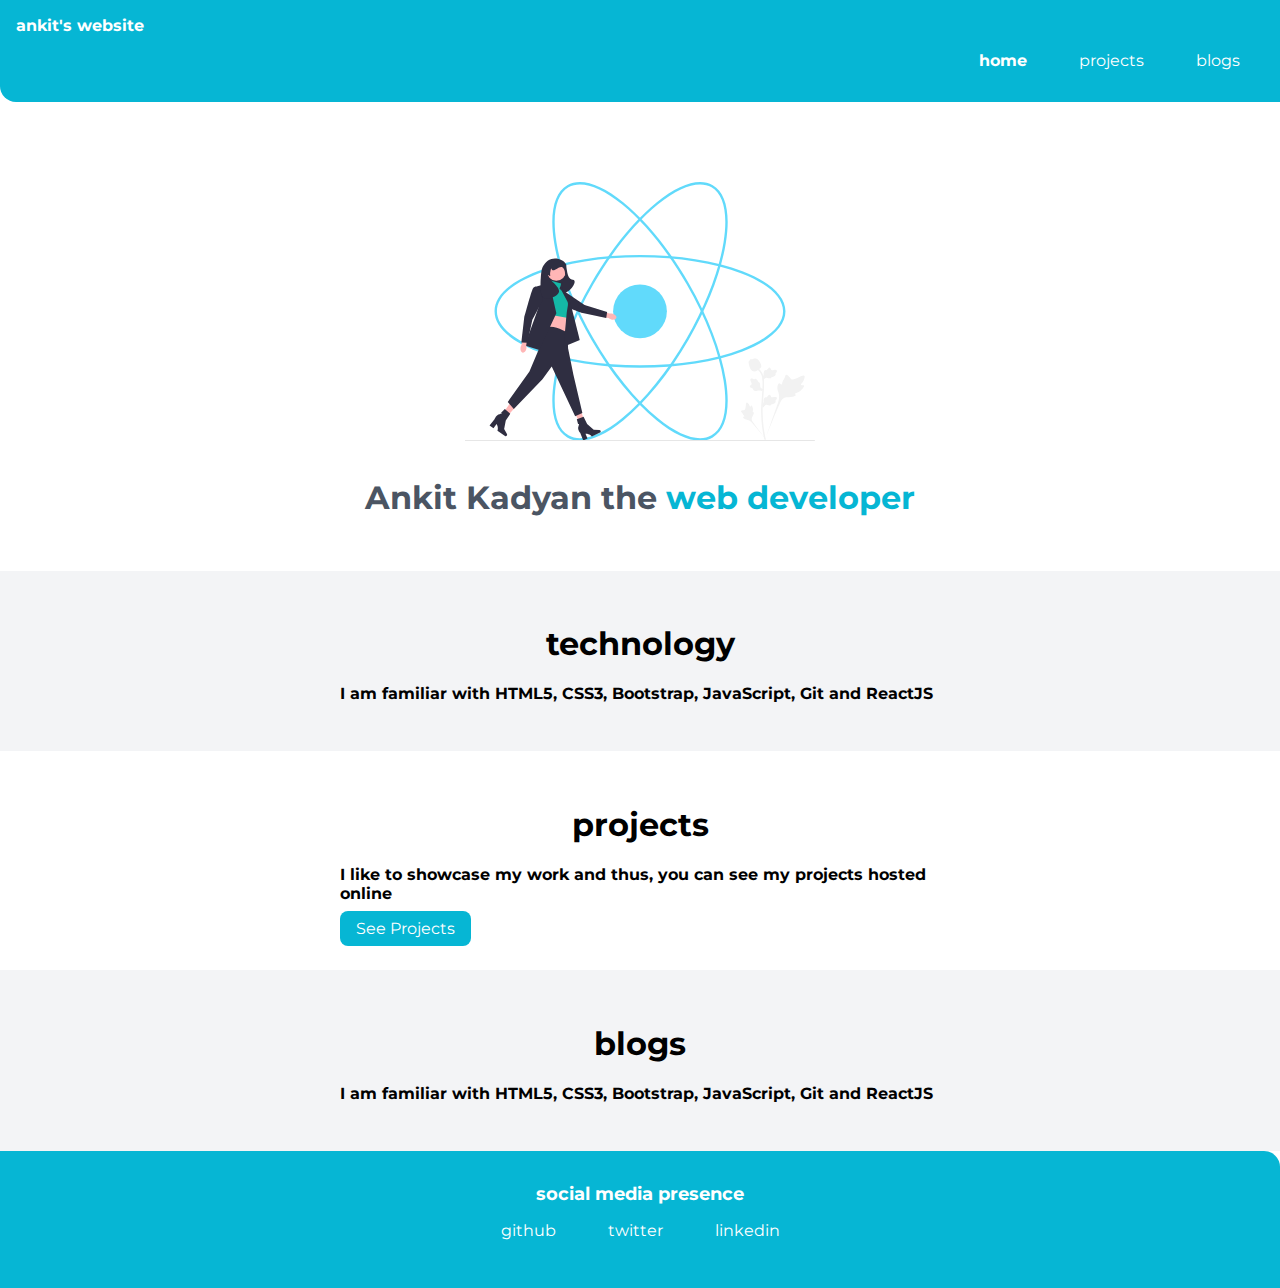
<file: index.html>
<!DOCTYPE html>
<html lang="en">
  <head>
    <meta charset="UTF-8" />
    <meta http-equiv="X-UA-Compatible" content="IE=edge" />
    <meta name="viewport" content="width=device-width, initial-scale=1.0" />
    <title>home | ankit's website</title>
    <link rel="stylesheet" href="styles.css">
  </head>
  <body>
    <nav class="navigation">
      <div class="nav-brand">ankit's website</div>
      <ul class="list-non-bullet nav-pills">
        <li class="list-item-inline">
          <a class="link link-active" href="/">home</a>
        </li>
        <li class="list-item-inline">
          <a class="link" href="/projects.html">projects</a>
        </li>
        <li class="list-item-inline">
          <a class="link" href="/blogs.html">blogs</a>
        </li>
      </ul>
    </nav>

    <header class="hero">
      <img class="hero-img" src="images/hero.svg" alt="" />
      <h1 class="hero-heading">
        Ankit Kadyan the <span class="heading-inverted"> web developer</span>
      </h1>
    </header>

    <section class="section ow">
      <div class="container container-center">
        <h1>technology</h1>
        <p><strong>I am familiar with HTML5, CSS3, Bootstrap, JavaScript, Git and ReactJS</strong></p>
      </div>
    </section>

    <section class="section">
      <div class="container container-center">
        <h1>projects</h1>
        <p><strong>I like to showcase my work and thus, you can see my projects hosted online</strong></p>
        <a class="link link-primary" href="/">See Projects</a>
      </div>
    </section>

    <section class="section ow">
      <div class="container container-center">
        <h1>blogs</h1>
        <p><strong>I am familiar with HTML5, CSS3, Bootstrap, JavaScript, Git and ReactJS</strong></p>
      </div>
    </section>

    <footer class="footer">
      <div class="footer-header">social media presence</div>
      <ul class="social-links list-non-bullet">
        <li class="list-item-inline"><a class="link" href="https://github.com/Ankadyan96">github</a></li>
        <li class="list-item-inline"><a class="link" href="https://twitter.com/AnkitKadyan1">twitter</a></li>
        <li class="list-item-inline"><a class="link" href="https://www.linkedin.com/in/ankit-kadyan-3553b81a3/">linkedin</a></li>
      </ul>
    </footer>

  </body>
</html>
</file>
<file: styles.css>
@import url('https://fonts.googleapis.com/css2?family=Montserrat&display=swap');

:root{
    --primary-color: #06b6d4;
    --off-white: #f3f4f6;
    --dark-gray: #4b5563;
}

body{
    font-family: 'Montserrat', sans-serif;
    margin: 0px;
}

hr{
    margin: 2rem 0rem;
}

/* container */

.container{
   padding: 0rem 1rem;
}

.container-center{
    max-width: 600px;
    margin: auto;
}

/* links */

.link{
    text-decoration: none;
    padding: 0.5rem 1rem;
}

.link-primary{
    background-color: var(--primary-color);
    border-radius: 0.5rem;
    color: white;
}

.link-secondary{
    color: var(--primary-color);
    border: 1px solid var(--primary-color);
    border-radius: 0.5rem;
    text-decoration: none;
}

/* lists */

.list-non-bullet{
    list-style: none;
}

.list-item-inline{
    display: inline;
    padding: 0rem 0.5rem;
}

/* nav */

/* navigation */

.navigation{
    background-color: var(--primary-color);
    color: white;
    padding: 1rem;
    border-bottom-left-radius: 1rem;
}

.navigation .nav-brand{
    font-weight: bold;
    /* font-size: 1.1rem; */
}

.navigation .nav-pills {
    text-align: right;
}

.navigation .link {
    color: white;
}

.navigation .link-active{
    font-weight: bold;
}

/* header */

.hero{
    padding: 2rem;
    padding-top: 5rem;
}

.hero .hero-img{
    max-width: 350px;
    display: block;
    margin: auto;
}

.hero .hero-heading{
    padding-top: 1rem;
    color: var(--dark-gray);
    text-align: center;
}

.hero .hero-heading .heading-inverted{
    color: var(--primary-color);
}

/* sections */

.section{
    padding: 2rem;
}

.section h1{
    text-align: center;
}

.ow{
    background-color: var(--off-white);
}

/* footer */

.footer{
    background-color: var(--primary-color);
    padding: 2rem 1rem;
    text-align: center;
    color: white;
    border-top-right-radius: 1rem;
}

.footer .link{
    color: white;
}

.footer .footer-header {
    font-weight: bold;
    font-size: large;
}

.footer ul{
    padding-inline-start: 0px;
}
</file>
